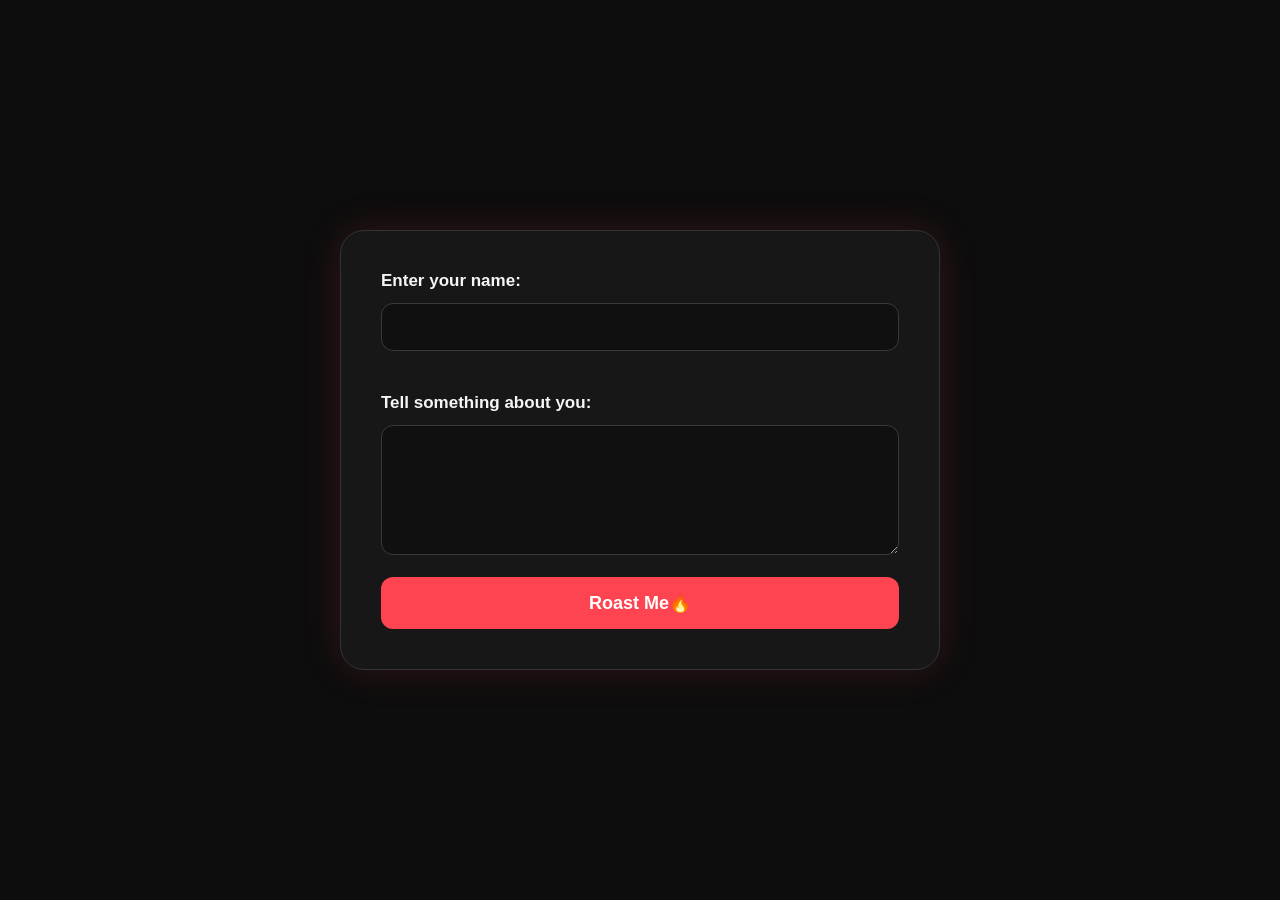
<file: ai roast/index.html>
<!DOCTYPE html>
<html lang="en">
<head>
    <meta charset="UTF-8">
    <meta name="viewport" content="width=device-width, initial-scale=1.0">
    <title>AI ROAST</title>
    <link rel="stylesheet" href="style.css">
</head>
<body>
    <div id="about_me">
        <label for="" id="name_txt">Enter your name:</label>
        <input type="text" id="name" autocomplete="off"><br>
        <label for="" id="smtg_abt_me_text">Tell something about you:</label>
        <textarea  id="abt_para"></textarea>
        <button id="submit">Roast Me🔥</button>
        
    </div>
    <div id="dialog_overlay">
    <div id="dialog">
        <button id="close_dialog">&times;</button>

        <div class="dialog_icon">🔥</div>

        <h2>Your Roast Is Ready</h2>

        <p id="dialog_roast">
            Your roast will appear here.
        </p>

        <button id="roast_again">Roast Again 😂</button>
    </div>
</div>
</body>
<script src="script.js"></script>
</html>
</file>
<file: ai roast/style.css>
* {
    box-sizing: border-box;
    margin: 0;
    padding: 0;
    font-family: Arial, Helvetica, sans-serif;
}

body {
    min-height: 100vh;
    display: flex;
    justify-content: center;
    align-items: center;
    background: #0d0d0d;
    color: white;
}

#about_me {
    width: min(90%, 600px);
    padding: 40px;
    border-radius: 24px;
    background: #171717;
    border: 1px solid #333;
    box-shadow: 0 0 40px rgba(255, 68, 81, 0.15);

    display: flex;
    flex-direction: column;
    gap: 12px;
}

#name_txt,
#smtg_abt_me_text {
    font-size: 17px;
    font-weight: bold;
    color: #f5f5f5;
}

#name,
#abt_para {
    width: 100%;
    border: 1px solid #3a3a3a;
    border-radius: 12px;
    background: #101010;
    color: white;
    outline: none;
    padding: 14px;
    font-size: 16px;
    transition: 0.25s ease;
}

#name:focus,
#abt_para:focus {
    border-color: #ff4451;
    box-shadow: 0 0 12px rgba(255, 68, 81, 0.25);
}

#abt_para {
    height: 130px;
    resize: vertical;
}

#submit {
    margin-top: 10px;
    padding: 15px;
    border: none;
    border-radius: 12px;

    background: #ff4451;
    color: white;

    font-size: 18px;
    font-weight: bold;
    cursor: pointer;

    transition: 0.2s ease;
}

#submit:hover {
    background: #ff5965;
    transform: translateY(-3px);
    box-shadow: 0 8px 25px rgba(255, 68, 81, 0.3);
}

#submit:active {
    transform: scale(0.96);
}

#roasts {
    min-height: 80px;
    margin-top: 15px;
    padding: 20px;

    border-radius: 15px;
    background: #101010;
    border: 1px solid #333;

    color: #ff6974;
    font-size: 18px;
    line-height: 1.5;
    text-align: center;

    display: flex;
    align-items: center;
    justify-content: center;
}

@media (max-width: 600px) {
    #about_me {
        padding: 25px;
    }

    #submit {
        font-size: 16px;
    }

    #roasts {
        font-size: 16px;
    }
}
#dialog_overlay {
    position: fixed;
    inset: 0;

    display: none;
    align-items: center;
    justify-content: center;

    background: rgba(0, 0, 0, 0.75);
    backdrop-filter: blur(5px);

    z-index: 1000;
}

#dialog_overlay.show {
    display: flex;
}

#dialog {
    position: relative;

    width: min(90%, 500px);
    padding: 35px;

    background: #171717;
    border: 1px solid #444;
    border-radius: 24px;

    text-align: center;

    box-shadow: 0 0 50px rgba(255, 68, 81, 0.25);

    animation: dialogAppear 0.3s ease;
}

.dialog_icon {
    font-size: 50px;
    margin-bottom: 10px;
}

#dialog h2 {
    font-size: 28px;
    margin-bottom: 15px;
}

#dialog_roast {
    color: #ff6974;
    font-size: 18px;
    line-height: 1.5;
    margin-bottom: 25px;
}

#close_dialog {
    position: absolute;
    top: 15px;
    right: 18px;

    border: none;
    background: none;

    color: #aaa;
    font-size: 30px;

    cursor: pointer;
}

#close_dialog:hover {
    color: white;
}

#roast_again {
    border: none;
    border-radius: 12px;

    padding: 13px 22px;

    background: #ff4451;
    color: white;

    font-size: 16px;
    font-weight: bold;

    cursor: pointer;

    transition: 0.2s ease;
}

#roast_again:hover {
    transform: translateY(-2px);
    box-shadow: 0 8px 20px rgba(255, 68, 81, 0.3);
}

@keyframes dialogAppear {
    from {
        opacity: 0;
        transform: scale(0.85) translateY(20px);
    }

    to {
        opacity: 1;
        transform: scale(1) translateY(0);
    }
}
</file>
